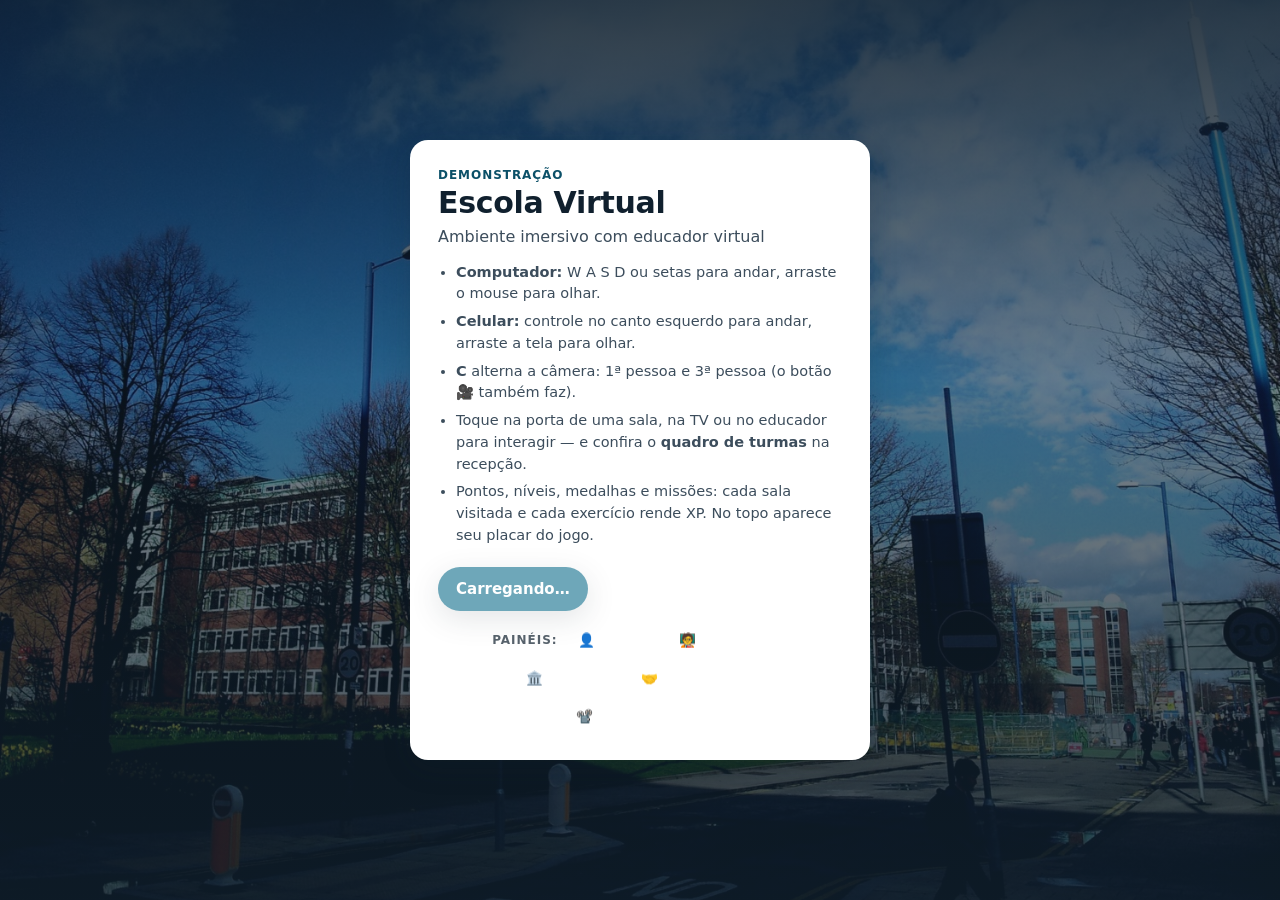
<file: index.html>
<!doctype html>
<html lang="pt-BR">
<head>
<meta charset="utf-8">
<meta name="viewport" content="width=device-width,initial-scale=1,maximum-scale=1,viewport-fit=cover">
<meta name="robots" content="noindex">
<meta name="theme-color" content="#10202e">
<title>Escola Virtual 3D</title>
<link rel="stylesheet" href="style.css">
<link rel="manifest" href="manifest.webmanifest">
<link rel="icon" href="icon.png">
<meta name="apple-mobile-web-app-capable" content="yes">
<meta name="apple-mobile-web-app-status-bar-style" content="black-translucent">
<script type="importmap">{ "imports": { "three": "./vendor/three.module.min.js" } }</script>
</head>
<body>
<canvas id="cena" aria-label="Escola virtual em 3D"></canvas>

<!-- Tela de entrada (o clique libera som e voz no iPhone) -->
<section id="entrada" class="entrada">
  <div class="entrada-card">
    <p class="selo">Demonstração</p>
    <h1 id="nomeEscola">Escola Virtual</h1>
    <p id="subEscola" class="sub"></p>
    <ul class="dicas">
      <li><b>Computador:</b> W A S D ou setas para andar, arraste o mouse para olhar.</li>
      <li><b>Celular:</b> controle no canto esquerdo para andar, arraste a tela para olhar.</li>
      <li><b>C</b> alterna a câmera: 1ª pessoa e 3ª pessoa (o botão 🎥 também faz).</li>
      <li>Toque na porta de uma sala, na TV ou no educador para interagir — e confira o <b>quadro de turmas</b> na recepção.</li>
      <li>Pontos, níveis, medalhas e missões: cada sala visitada e cada exercício rende XP. No topo aparece seu placar do jogo.</li>
    </ul>
    <button id="btnEntrar" class="btn btn-prim" disabled>Carregando…</button>
    <div class="perfis" role="group" aria-label="Entrar direto num painel">
      <span class="perfis-tit">Painéis:</span>
      <button type="button" data-hash="/aluno">👤 Aluno</button>
      <button type="button" data-hash="/professor">🧑‍🏫 Professor</button>
      <button type="button" data-hash="/admin">🏛️ Direção</button>
      <button type="button" data-hash="/revendedor">🤝 Revendedor</button>
      <a href="apresentacao.html">📽️ Apresentação</a>
    </div>
    <p id="semWebgl" class="aviso" hidden>Este aparelho não abriu o 3D (WebGL desligado). Tente outro navegador.</p>
  </div>
</section>

<!-- Interface sobre a cena -->
<header class="topo" id="topo" hidden>
  <div class="local"><span class="ponto" id="corLocal"></span><span id="nomeLocal">Recepção</span></div>
  <div class="pontos" title="Acertos nos exercícios">Acertos <b id="placar">0</b></div>
  <button class="btn btn-cam" id="btnCam" type="button" title="Alternar câmera 1ª/3ª pessoa (tecla C)">🎥 1ª pessoa</button>
</header>

<nav class="salas" id="menuSalas" hidden aria-label="Ir para uma sala"></nav>
<canvas id="mapa" class="mapa" width="150" height="190" hidden aria-label="Mapa da escola"></canvas>

<div class="acoes" id="acoes" hidden>
  <button class="btn" id="btnVideo">Assistir aula</button>
  <button class="btn btn-prim" id="btnExercicio">Fazer exercício</button>
  <button class="btn" id="btnEducador">Falar com o educador</button>
</div>

<!-- Menu da escola (módulos 2D: minha área, secretaria, ao vivo…) -->
<button class="btn btn-menu" id="btnMenu" hidden aria-haspopup="true" aria-expanded="false">Escola ▾</button>
<nav class="menu-escola" id="menuEscola" hidden aria-label="Módulos da escola"></nav>

<!-- Raiz dos painéis 2D (telas.js) -->
<div id="painel" hidden></div>

<div class="joystick" id="joystick" hidden><div class="manete" id="manete"></div></div>

<!-- Exercício -->
<div class="modal" id="modalExercicio" hidden role="dialog" aria-modal="true" aria-labelledby="exTitulo">
  <div class="modal-card">
    <button class="fechar" data-fechar aria-label="Fechar">×</button>
    <p class="selo" id="exMateria"></p>
    <h2 id="exTitulo"></h2>
    <div class="opcoes" id="exOpcoes"></div>
    <p class="explica" id="exExplica" hidden></p>
    <div class="modal-pe"><span id="exProgresso"></span><button class="btn btn-prim" id="exProxima" hidden>Próxima</button></div>
  </div>
</div>

<!-- Educador (tutor PHP em iframe) -->
<div class="modal" id="modalEducador" hidden role="dialog" aria-modal="true" aria-label="Educador virtual">
  <div class="modal-card modal-largo">
    <button class="fechar" data-fechar aria-label="Fechar">×</button>
    <div id="educadorCorpo"></div>
  </div>
</div>

<footer class="credito" id="credito"></footer>

<script src="vendor/qrcode.min.js"></script>
<script type="module" src="app.js"></script>
</body>
</html>
</file>
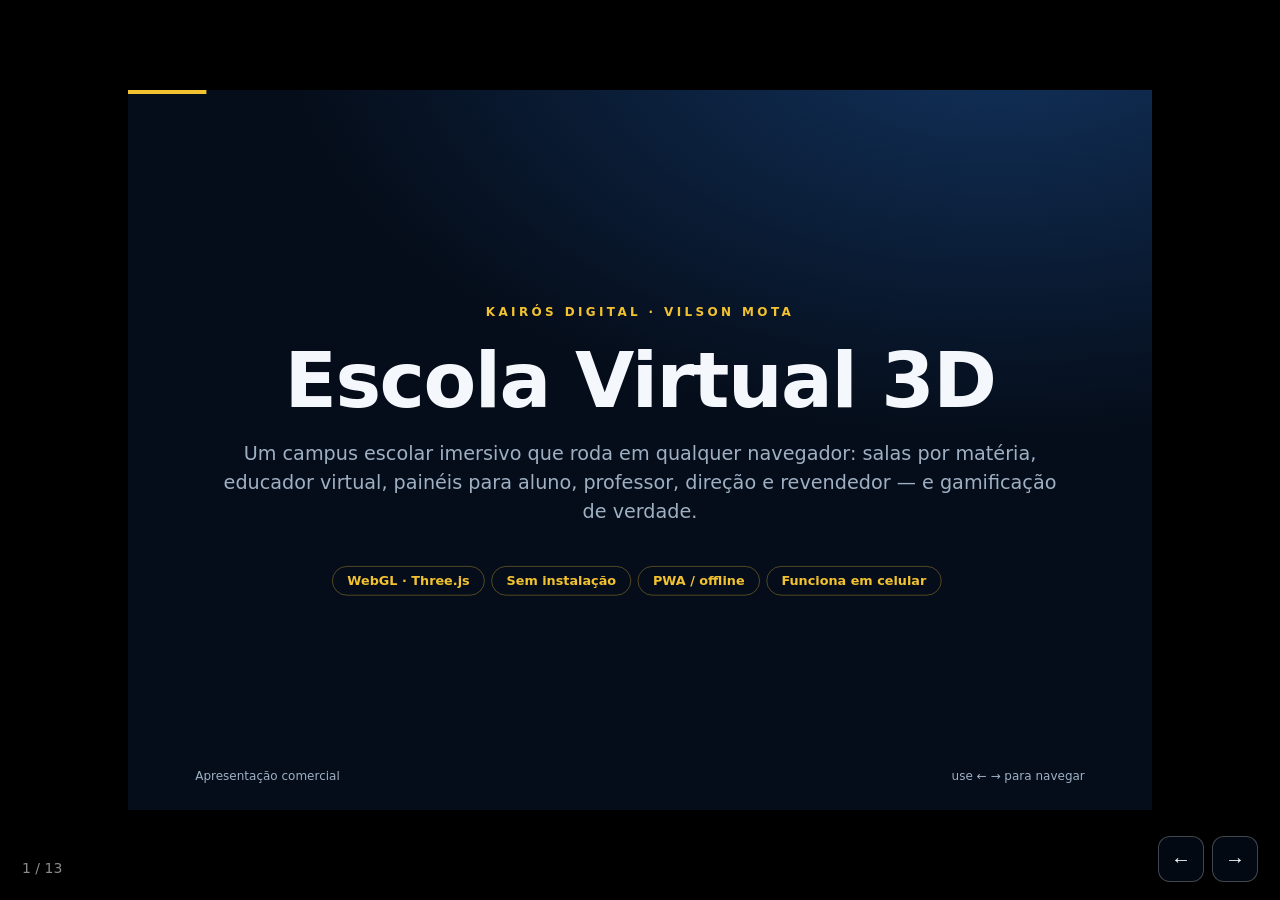
<file: apresentacao.html>
<!doctype html>
<html lang="pt-BR">
<head>
<meta charset="utf-8">
<meta name="viewport" content="width=device-width,initial-scale=1">
<meta name="robots" content="noindex">
<meta name="theme-color" content="#050d1a">
<title>Apresentação — Escola Virtual 3D</title>
<link rel="icon" href="icon.png">
<style>
:root{--navy:#050d1a;--navy-2:#0b1c33;--linha:rgba(242,194,48,.4);--ouro:#f2c230;--tinta:#f4f7fb;--cinza:#9fb0c3}
*{box-sizing:border-box;margin:0}
html,body{height:100%;background:#000;overflow:hidden;font-family:"Avenir Next",system-ui,-apple-system,"Segoe UI",Roboto,sans-serif;color:var(--tinta)}
#palco{position:fixed;inset:0;display:flex;align-items:center;justify-content:center}
.deck{width:1600px;height:900px;position:relative;background:radial-gradient(120% 100% at 85% -10%,#12335e 0%,var(--navy) 58%);transform-origin:center center;overflow:hidden}
.slide{position:absolute;inset:0;padding:72px 84px;opacity:0;pointer-events:none;transition:opacity .35s ease;display:flex;flex-direction:column}
.slide.on{opacity:1;pointer-events:auto}
.selo{font-size:15px;font-weight:800;letter-spacing:.28em;text-transform:uppercase;color:var(--ouro);margin-bottom:18px}
h1{font-size:96px;line-height:.98;font-weight:900;letter-spacing:-.02em}
h2{font-size:56px;line-height:1.04;font-weight:850;letter-spacing:-.01em;margin-bottom:26px}
h2 em{font-style:normal;color:var(--ouro)}
.sub{font-size:24px;line-height:1.5;color:var(--cinza);max-width:64ch}
.corpo{display:grid;grid-template-columns:minmax(0,5fr) minmax(0,4fr);gap:48px;align-items:center;flex:1}
.corpo.somente-texto{grid-template-columns:1fr}
ul.lista{list-style:none;margin-top:10px}
ul.lista li{font-size:23px;line-height:1.45;padding:11px 0 11px 34px;position:relative;border-bottom:1px solid rgba(255,255,255,.08)}
ul.lista li:before{content:"→";position:absolute;left:2px;color:var(--ouro);font-weight:800}
ul.lista li b{color:#fff}
.shot{background:#fff;border-radius:18px;padding:12px;box-shadow:0 30px 80px rgba(0,0,0,.5);max-width:100%}
.shot img{display:block;width:100%;height:auto;border-radius:10px;background:#dfe7ee}
.duas{display:grid;grid-template-columns:1fr 1fr;gap:20px}
.rodape-slide{position:absolute;left:84px;right:84px;bottom:34px;display:flex;justify-content:space-between;align-items:center;font-size:15px;color:var(--cinza)}
.barra-prog{position:absolute;left:0;top:0;height:5px;background:var(--ouro);transition:width .3s ease}
.chip-grade{display:inline-block;border:1.5px solid var(--linha);color:var(--ouro);border-radius:999px;padding:8px 18px;font-weight:700;font-size:16px;margin:6px 8px 0 0}
.caixa-dado{border:1.5px solid rgba(255,255,255,.14);border-radius:16px;padding:20px 22px;margin-top:16px;background:rgba(11,28,51,.6)}
.caixa-dado b{color:var(--ouro)}
.ctrl{position:fixed;right:22px;bottom:18px;display:flex;gap:8px;z-index:10}
.ctrl button{width:46px;height:46px;border-radius:12px;border:1.5px solid rgba(255,255,255,.25);background:rgba(5,13,26,.75);color:#fff;font-size:20px;cursor:pointer}
.ctrl button:hover{border-color:var(--ouro)}
#contador{position:fixed;left:22px;bottom:24px;font-size:14px;color:rgba(255,255,255,.55);z-index:10}
@media print{
  html,body{background:#fff;overflow:visible}
  #palco,.ctrl,#contador{position:static;display:block}
  .deck{transform:none !important;width:auto;height:auto}
  .slide{position:relative;opacity:1 !important;pointer-events:auto;page-break-after:always;min-height:100vh}
}
</style>
</head>
<body>
<div id="palco"><div class="deck" id="deck">

<section class="slide on">
  <p class="barra-prog" style="width:100%"></p>
  <div style="margin:auto 0;text-align:center;display:flex;flex-direction:column;align-items:center">
    <p class="selo" style="margin-bottom:30px">Kairós Digital · Vilson Mota</p>
    <h1>Escola Virtual 3D</h1>
    <p class="sub" style="margin:26px auto 0;max-width:70ch;text-align:center">Um campus escolar imersivo que roda em qualquer navegador:
    salas por matéria, educador virtual, painéis para aluno, professor, direção e revendedor — e gamificação de verdade.</p>
    <div style="margin-top:44px">
      <span class="chip-grade">WebGL · Three.js</span><span class="chip-grade">Sem instalação</span><span class="chip-grade">PWA / offline</span><span class="chip-grade">Funciona em celular</span>
    </div>
  </div>
  <div class="rodape-slide"><span>Apresentação comercial</span><span>use ← → para navegar</span></div>
</section>

<section class="slide">
  <p class="barra-prog"></p>
  <p class="selo">O problema</p>
  <h2>Escola sem presença perde <em>atenção</em>.<br>E atenção é o que mantém o aluno matriculado.</h2>
  <ul class="lista" style="max-width:66ch">
    <li>Aula remota clássica é <b>passeiva</b>: o aluno abre a câmera e desliga a vontade.</li>
    <li>Portal de matrícula e boletim funciona, mas <b>não encanta</b> — não é motivo de renovação.</li>
    <li>Escolas pequenas querem tecnologia, mas não sabem <b>de onde tirar</b>.</li>
  </ul>
  <div class="caixa-dado">A resposta: transformar a escola num <b>lugar</b> que o aluno entra todos os dias — com sala, gente, recompensa e propósito.</div>
  <div class="rodape-slide"><span>Escola Virtual 3D</span></div>
</section>

<section class="slide">
  <p class="barra-prog"></p>
  <p class="selo">O campus</p>
  <h2>Recepção, corredor e <em>6 salas de matéria</em></h2>
  <div class="corpo">
    <div>
      <ul class="lista">
        <li><b>Quadro de turmas</b> na recepção: tocou na turma, a escola anda até a sala.</li>
        <li>Porta de cada sala mostra <b>a turma real e o professor</b> cadastrados.</li>
        <li>A TV da sala exibe o <b>último post de aula</b> feito pelo professor — ou o vídeo, quando houver.</li>
        <li>Exercícios interativos com <b>correção na hora</b> e explicação.</li>
      </ul>
    </div>
    <div class="shot"><img src="docs/capturas/deck_sala.png" alt="Sala de Matemática na escola 3D"></div>
  </div>
  <div class="rodape-slide"><span>Escola Virtual 3D</span></div>
</section>

<section class="slide">
  <p class="barra-prog"></p>
  <p class="selo">Câmera</p>
  <h2>Andar em <em>1ª pessoa</em> ou <em>3ª pessoa</em></h2>
  <div class="corpo">
    <div>
      <ul class="lista">
        <li>Tecla <b>C</b> (ou botão 🎥) alterna a câmera a qualquer momento.</li>
        <li>No computador: <b>WASD ou setas</b> andam, Shift corre, arrastar olha ao redor.</li>
        <li>No celular: <b>joystick na tela</b> — a escola abre sem login, em qualquer iPhone.</li>
        <li>Nada de menus para se mover: <b>toque na porta, na TV ou no educador</b> e a cena responde.</li>
      </ul>
    </div>
    <div class="shot"><img src="docs/capturas/deck_3pessoa.png" alt="Modo terceira pessoa na escola 3D"></div>
  </div>
  <div class="rodape-slide"><span>Escola Virtual 3D</span></div>
</section>

<section class="slide">
  <p class="barra-prog"></p>
  <p class="selo">Gamificação</p>
  <h2>O aluno sobe de nível <em>estudando</em></h2>
  <div class="corpo">
    <div>
      <ul class="lista">
        <li><b>XP em tudo:</b> visitar sala, acertar questão, assistir aula, usar QR code, comprar reforço, ligar, conversar.</li>
        <li><b>6 níveis</b>, de Calouro a Embaixador da Escola, com barra sempre visível no topo.</li>
        <li><b>8 medalhas</b> e <b>missões diárias</b> que pedem volta à escola amanhã.</li>
        <li>Sons discretos e confete ao subir de nível — comemoração sem bagunça.</li>
      </ul>
    </div>
    <div class="shot"><img src="docs/capturas/deck_hud.png" alt="HUD de nível e XP no topo da escola"></div>
  </div>
  <div class="rodape-slide"><span>Escola Virtual 3D</span></div>
</section>

<section class="slide">
  <p class="barra-prog"></p>
  <p class="selo">Educador virtual</p>
  <h2>O educador <em>recebe, acena e fala</em> — uma vez, como pedido</h2>
  <div class="corpo">
    <div>
      <ul class="lista">
        <li>Entrou na sala: ele <b>acena uma vez e fica parado</b>, saudando em voz alta.</li>
        <li>Toque nele (ou no botão) para <b>conversar</b> — respostas guiadas pela matéria da sala.</li>
        <li>A porta do <b>tutor PHP</b> já está pronta: ligado ao roboAlotv, o chat vira o tutor de verdade.</li>
        <li>Voz do próprio aparelho: funciona sem download, inclusive no iPhone.</li>
      </ul>
    </div>
    <div class="shot"><img src="docs/capturas/deck_educador.png" alt="Janela do educador virtual conversando"></div>
  </div>
  <div class="rodape-slide"><span>Escola Virtual 3D</span></div>
</section>

<section class="slide">
  <p class="barra-prog"></p>
  <p class="selo">Painéis</p>
  <h2>Quatro portas, <em>uma mesma escola</em></h2>
  <div class="corpo somente-texto" style="grid-template-columns:none">
    <div class="duas" style="grid-template-columns:repeat(4,1fr)">
      <div><div class="shot" style="padding:8px"><img src="docs/capturas/deck_minhaarea.png" alt="Painel do aluno"></div><p style="margin-top:10px;font-weight:800;font-size:19px">👤 Aluno</p><p style="color:var(--cinza);font-size:16px;line-height:1.45">Notas, boletim, metas e financeiro</p></div>
      <div><div class="shot" style="padding:8px"><img src="docs/capturas/deck_professor.png" alt="Painel do professor"></div><p style="margin-top:10px;font-weight:800;font-size:19px">🧑‍🏫 Professor</p><p style="color:var(--cinza);font-size:16px;line-height:1.45">Turmas, postar aula na TV, resultados</p></div>
      <div><div class="shot" style="padding:8px"><img src="docs/capturas/deck_direcao.png" alt="Painel da direção"></div><p style="margin-top:10px;font-weight:800;font-size:19px">🏛️ Direção</p><p style="color:var(--cinza);font-size:16px;line-height:1.45">Matrículas, contratos, caixa, QR codes</p></div>
      <div><div class="shot" style="padding:8px"><img src="docs/capturas/deck_revendedor.png" alt="Painel do revendedor"></div><p style="margin-top:10px;font-weight:800;font-size:19px">🤝 Revendedor</p><p style="color:var(--cinza);font-size:16px;line-height:1.45">Códigos de convite, créditos e planos</p></div>
    </div>
  </div>
  <div class="rodape-slide"><span>Cada persona entra por um link com QR code próprio</span></div>
</section>

<section class="slide">
  <p class="barra-prog"></p>
  <p class="selo">Convites</p>
  <h2>Cresce como o Guia cresceu: <em>código de convite</em></h2>
  <div class="corpo">
    <div>
      <ul class="lista">
        <li>O revendedor gera <b>códigos de 6 caracteres</b> e leva um link por pessoa — igual ao padrão /convite/CODIGO.</li>
        <li>Quem entra pelo link é <b>registrado automaticamente</b>: crédito na hora, sem planilha.</li>
        <li>Plano de parceiro com níveis <b>Prata → Ouro → Diamante</b> conforme as ativações.</li>
        <li>Planos de valor sugerido já estruturados: <b>Essencial, Completa, Premium</b>.</li>
      </ul>
    </div>
    <div class="shot"><img src="docs/capturas/deck_revendedor.png" alt="Painel do revendedor com código de convite"></div>
  </div>
  <div class="rodape-slide"><span>Escola Virtual 3D</span></div>
</section>

<section class="slide">
  <p class="barra-prog"></p>
  <p class="selo">Vertentes extras</p>
  <h2>Muito além da sala de aula</h2>
  <div class="corpo somente-texto" style="grid-template-columns:none">
    <div class="duas">
      <div><div class="shot" style="padding:8px"><img src="docs/capturas/deck_aovivo.png" alt="Transmissão ao vivo com chat"></div><p style="margin-top:10px;font-weight:800;font-size:19px">🔴 Ao vivo + chat da sala</p><p style="color:var(--cinza);font-size:16px;line-height:1.45">O professor transmite e avisa; o aluno responde em tempo real.</p></div>
      <div><div class="shot" style="padding:8px"><img src="docs/capturas/deck_feira.png" alt="Feira de reforço com cursos compráveis"></div><p style="margin-top:10px;font-weight:800;font-size:19px">🛒 Feira de reforço</p><p style="color:var(--cinza);font-size:16px;line-height:1.45">Cursos avulsos: o aluno compra, fica matriculado e entra no extrato.</p></div>
    </div>
  </div>
  <div class="caixa-dado" style="max-width:980px;margin-top:8px">Também dentro da escola: <b>mensageiro com ligação de voz</b>, <b>biblioteca de QR codes</b> do material didático e <b>assistente IA</b> da secretaria. Tudo convivendo com o 3D, sem sair da cena.</div>
  <div class="rodape-slide"><span>Escola Virtual 3D</span></div>
</section>

<section class="slide">
  <p class="barra-prog"></p>
  <p class="selo">Funciona em qualquer lugar</p>
  <h2>Computador, tablet e iPhone — <em>e offline</em></h2>
  <div class="corpo">
    <div>
      <ul class="lista">
        <li><b>PWA instalável</b>: ícone na tela inicial, abre sem endereço, roda fora da internet.</li>
        <li>Botões redondos que <b>não viram quadrados no iPhone</b>; abre sem precisar de login.</li>
        <li>Os dados da demonstração ficam no aparelho (IndexedDB) — <b>porta pronta para o servidor PHP + banco real</b> da escola cliente.</li>
        <li>Dados reais sempre: painel de direção mostra matrículas, caixa e ocupação do cadastro vivo.</li>
      </ul>
    </div>
    <div class="shot" style="max-width:380px;margin-left:auto"><img src="docs/capturas/deck_mobile.png" alt="Escola 3D em modo tela de celular, câmera de terceira pessoa"></div>
  </div>
  <div class="rodape-slide"><span>Escola Virtual 3D</span></div>
</section>

<section class="slide">
  <p class="barra-prog"></p>
  <p class="selo">Links e QR codes</p>
  <h2>Uma página, <em>um código por persona</em></h2>
  <div class="corpo">
    <div>
      <ul class="lista">
        <li>Página <b>links.html</b> com QR codes reais: escola, apresentação, aluno, professor, direção e revendedor.</li>
        <li>O revendedor imprime, posta no WhatsApp ou fixa na parede da escola — <b>cada QR abre a porta certa</b>.</li>
        <li>Link de convite carrega o código de origem: o funil vira número no painel.</li>
      </ul>
    </div>
    <div class="shot"><img src="docs/capturas/deck_links.png" alt="Página de links com QR codes por persona"></div>
  </div>
  <div class="rodape-slide"><span>Escola Virtual 3D</span></div>
</section>

<section class="slide">
  <p class="barra-prog"></p>
  <p class="selo">Próximos passos</p>
  <h2>Evolução já <em>desenhada</em></h2>
  <ul class="lista" style="max-width:86ch">
    <li><b>Fase atual (esta demo):</b> tudo funcionando em navegador, com dados locais e PWA offline.</li>
    <li><b>Tutor de verdade:</b> ligar o roboAlotv.php do MonitON ao botão do educador — a porta já está pronta no conteudo.js.</li>
    <li><b>Conteúdo da escola cliente:</b> vídeos por sala, currículo, séries, preços e marca próprios — troca-se conteúdo, não motor.</li>
    <li><b>Servidor PHP + banco:</b> a camada de dados já isola cada escrita — muda-se o destino, sem reescrever os painéis.</li>
    <li><b>Rede de revendedores:</b> códigos de convite e níveis de parceiro prontos para escalar entre escolas.</li>
  </ul>
  <div class="rodape-slide"><span>Escola Virtual 3D · Kairós Digital</span></div>
</section>

<section class="slide">
  <p class="barra-prog" style="width:100%"></p>
  <div style="margin:auto 0;text-align:center;display:flex;flex-direction:column;align-items:center">
    <p class="selo" style="margin-bottom:26px">Fale com a gente</p>
    <h1 style="font-size:80px">A escola que o aluno<br><em style="color:var(--ouro);font-style:normal">quer entrar</em>.</h1>
    <p class="sub" style="margin-top:26px;text-align:center">Desenvolvido por Vilson Mota · Kairós Digital</p>
    <div style="margin-top:36px;text-align:center">
      <span class="chip-grade"><a href="https://www.instagram.com/_kairosdigital_/" target="_blank" rel="noopener" style="color:inherit;text-decoration:none">Instagram @_kairosdigital_</a></span>
      <span class="chip-grade"><a href="https://wa.me/5562984924326" target="_blank" rel="noopener" style="color:inherit;text-decoration:none">WhatsApp (62) 98492-4326</a></span>
      <span class="chip-grade"><a href="." style="color:inherit;text-decoration:none">Entrar na escola agora →</a></span>
    </div>
  </div>
  <div class="rodape-slide"><span>Obrigado</span></div>
</section>

</div></div>

<div id="contador">1 / 13</div>
<div class="ctrl">
  <button id="bAnt" aria-label="Slide anterior">←</button>
  <button id="bProx" aria-label="Próximo slide">→</button>
</div>

<script>
const slides = Array.from(document.querySelectorAll('.slide'));
const N = slides.length;
let i = 0;
const contador = document.getElementById('contador');

function vai(n) {
  i = Math.max(0, Math.min(N - 1, n));
  slides.forEach((s, k) => s.classList.toggle('on', k === i));
  const prog = slides[i].querySelector('.barra-prog');
  if (prog) prog.style.width = ((i + 1) * 100 / N) + '%';
  contador.textContent = (i + 1) + ' / ' + N;
  history.replaceState(null, '', '#' + (i + 1));
}
function escala() {
  const d = document.getElementById('deck');
  const s = Math.min(innerWidth / 1600, innerHeight / 900);
  d.style.transform = 'scale(' + s + ')';
}
addEventListener('resize', escala);
addEventListener('keydown', (e) => {
  if (['ArrowRight', 'PageDown', ' ', 'Enter'].includes(e.key)) { e.preventDefault(); vai(i + 1); }
  else if (['ArrowLeft', 'PageUp', 'Backspace'].includes(e.key)) { e.preventDefault(); vai(i - 1); }
  else if (e.key === 'Home') vai(0);
  else if (e.key === 'End') vai(N - 1);
});
document.getElementById('bProx').addEventListener('click', () => vai(i + 1));
document.getElementById('bAnt').addEventListener('click', () => vai(i - 1));
// toque: borda direita avança, borda esquerda volta (celular)
addEventListener('touchend', (e) => {
  const t = e.changedTouches[0];
  if (t.clientX > innerWidth * 0.8) vai(i + 1);
  else if (t.clientX < innerWidth * 0.2) vai(i - 1);
});
escala();
const h = parseInt((location.hash || '').replace('#', ''), 10);
vai(isNaN(h) ? 0 : h - 1);
</script>
</body>
</html>
</file>
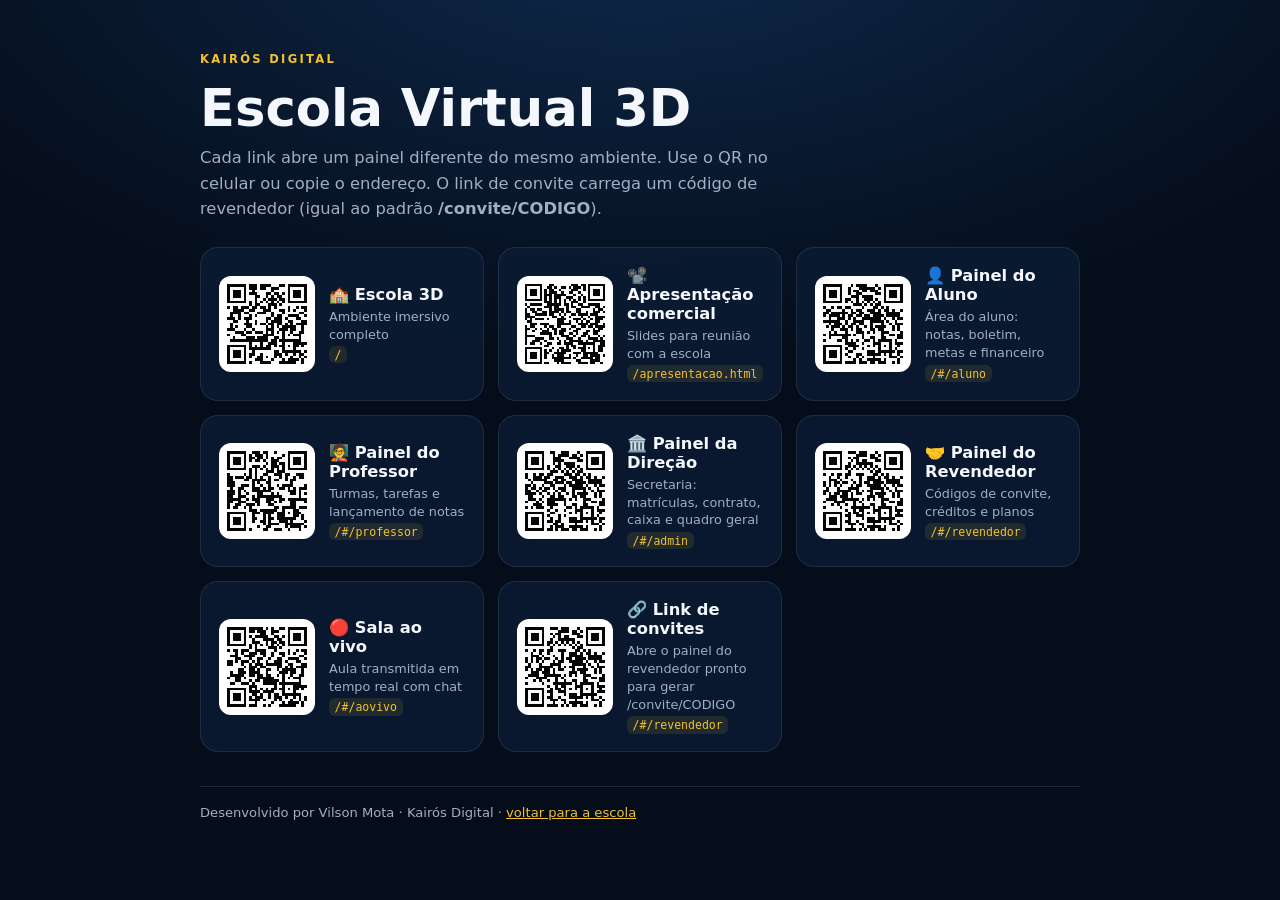
<file: links.html>
<!doctype html>
<html lang="pt-BR">
<head>
<meta charset="utf-8">
<meta name="viewport" content="width=device-width,initial-scale=1">
<meta name="robots" content="noindex">
<meta name="theme-color" content="#050d1a">
<title>Links da Escola Virtual 3D</title>
<link rel="icon" href="icon.png">
<style>
:root{--navy:#050d1a;--azul:#0b1c33;--linha:rgba(242,194,48,.35);--tinta:#f4f7fb;--cinza:#9fb0c3}
*{box-sizing:border-box}
body{margin:0;background:radial-gradient(120% 90% at 50% -10%,#0e2a4d 0%,var(--navy) 55%);color:var(--tinta);
  font-family:system-ui,-apple-system,"Segoe UI",Roboto,sans-serif;min-height:100vh;padding:48px 18px 60px}
.wrap{max-width:880px;margin:0 auto}
.selo{display:inline-block;font-size:.72rem;font-weight:800;letter-spacing:.2em;text-transform:uppercase;color:#f2c230;margin:0 0 .8rem}
h1{font-size:clamp(2rem,6vw,3.2rem);line-height:1.02;margin:.2rem 0 .7rem;font-weight:900}
.sub{color:var(--cinza);font-size:1.02rem;line-height:1.55;margin:0 0 1.6rem;max-width:60ch}
.grade{display:grid;grid-template-columns:repeat(auto-fill,minmax(250px,1fr));gap:14px}
.card{background:rgba(11,28,51,.85);border:1px solid rgba(255,255,255,.09);border-radius:18px;padding:18px;display:flex;gap:14px;align-items:center;text-decoration:none;color:inherit;transition:border-color .15s,transform .15s}
.card:hover{border-color:var(--linha);transform:translateY(-2px)}
.qr{flex:0 0 auto;width:96px;height:96px;background:#fff;border-radius:12px;padding:8px}
.qr canvas,.qr img{width:100%;height:100%;image-rendering:pixelated}
.qr.vazio{background:transparent;border:2px dashed rgba(255,255,255,.25);color:#9fb0c3;font-size:.62rem;display:flex;align-items:center;justify-content:center;text-align:center;padding:4px}
.info b{display:block;font-size:1.02rem;margin-bottom:.25rem}
.info span{font-size:.8rem;color:var(--cinza);line-height:1.4;display:block}
.info code{font-family:ui-monospace,Menlo,monospace;font-size:.72rem;color:#f2c230;background:rgba(242,194,48,.1);border-radius:6px;padding:.1rem .35rem;word-break:break-all}
.rodape{margin-top:34px;padding-top:18px;border-top:1px solid rgba(255,255,255,.1);color:var(--cinza);font-size:.82rem}
</style>
</head>
<body>
<div class="wrap">
  <p class="selo">Kairós Digital</p>
  <h1>Escola Virtual 3D</h1>
  <p class="sub">Cada link abre um painel diferente do mesmo ambiente. Use o QR no celular ou copie o endereço.
  O link de convite carrega um código de revendedor (igual ao padrão <b>/convite/CODIGO</b>).</p>
  <div class="grade" id="grade"></div>
  <p class="rodape">Desenvolvido por Vilson Mota · Kairós Digital · <a href="." style="color:#f2c230">voltar para a escola</a></p>
</div>
<script src="vendor/qrcode.min.js"></script>
<script>
const B = location.origin + location.pathname.split('links.html')[0];
const CARTOES = [
  { t: '🏫 Escola 3D', s: 'Ambiente imersivo completo', href: B },
  { t: '📽️ Apresentação comercial', s: 'Slides para reunião com a escola', href: B + 'apresentacao.html' },
  { t: '👤 Painel do Aluno', s: 'Área do aluno: notas, boletim, metas e financeiro', href: B + '#/aluno' },
  { t: '🧑‍🏫 Painel do Professor', s: 'Turmas, tarefas e lançamento de notas', href: B + '#/professor' },
  { t: '🏛️ Painel da Direção', s: 'Secretaria: matrículas, contrato, caixa e quadro geral', href: B + '#/admin' },
  { t: '🤝 Painel do Revendedor', s: 'Códigos de convite, créditos e planos', href: B + '#/revendedor' },
  { t: '🔴 Sala ao vivo', s: 'Aula transmitida em tempo real com chat', href: B + '#/aovivo' },
  { t: '🔗 Link de convites', s: 'Abre o painel do revendedor pronto para gerar /convite/CODIGO', href: B + '#/revendedor' },
];
const grade = document.getElementById('grade');
function qrPara(canvas, texto) {
  try {
    const q = qrcode(0, 'M'); q.addData(texto); q.make();
    const n = q.getModuleCount(), c = canvas.getContext('2d');
    canvas.width = n; canvas.height = n;
    const img = c.createImageData(n, n);
    for (let y = 0; y < n; y++) for (let x = 0; x < n; x++) {
      const d = q.isDark(y, x), p = (y * n + x) * 4;
      img.data[p] = img.data[p+1] = img.data[p+2] = d ? 5 : 250;
      img.data[p+3] = 255;
    }
    c.putImageData(img, 0, 0);
  } catch (e) {
    const div = canvas.closest('.qr');
    div.classList.add('vazio');
    div.textContent = 'QR indisponível';
  }
}
for (const c of CARTOES) {
  const a = document.createElement('a');
  a.className = 'card'; a.href = c.href;
  if (!c.href.startsWith(location.origin)) a.target = '_blank', a.rel = 'noopener';
  a.innerHTML = '<div class="qr"></div><div class="info"><b></b><span></span><code></code></div>';
  a.querySelector('b').textContent = c.t;
  a.querySelector('span').textContent = c.s;
  a.querySelector('code').textContent = c.href.replace(location.origin, '');
  const cv = document.createElement('canvas');
  a.querySelector('.qr').appendChild(cv);
  grade.appendChild(a);
  qrPara(cv, c.href);
}
</script>
</body>
</html>
</file>
<file: style.css>
:root{
  --tinta:#10202e; --tinta-2:#3c4d5c; --papel:#ffffff; --fundo:#eef2f5;
  --acento:#0f6e8c; --acento-escuro:#0b5068; --certo:#166534; --errado:#b91c1c;
  --sombra:0 8px 28px rgba(16,32,46,.18);
  font-family:system-ui,-apple-system,"Segoe UI",Roboto,sans-serif;
}
*{box-sizing:border-box}
html,body{margin:0;height:100%;overflow:hidden;background:#10202e;color:var(--tinta);
  -webkit-tap-highlight-color:transparent;touch-action:none;overscroll-behavior:none}
#cena{position:fixed;inset:0;width:100%;height:100%;display:block}
[hidden]{display:none!important}

/* Botões: appearance none + raio explícito evita o quadrado no Safari do iPhone */
button{-webkit-appearance:none;appearance:none;font:inherit;cursor:pointer}
.btn{border:0;border-radius:999px;padding:12px 18px;background:var(--papel);color:var(--tinta);
  font-weight:650;font-size:15px;box-shadow:var(--sombra);min-height:44px}
.btn:hover{background:#f3f6f8}
.btn-prim{background:var(--acento);color:#fff}
.btn-prim:hover{background:var(--acento-escuro)}
.btn:disabled{opacity:.6;cursor:wait}
.btn:focus-visible,.fechar:focus-visible,.salas button:focus-visible{outline:3px solid #f59e0b;outline-offset:2px}

/* Entrada — visão de frente real: fachada da escola em foto (troque em assets/frente-escola.jpg) */
.entrada{position:fixed;inset:0;display:grid;place-items:center;padding:20px;z-index:20;
  background:linear-gradient(180deg,rgba(16,32,46,.88) 0%,rgba(16,32,46,.55) 42%,rgba(16,32,46,.82) 100%),url('assets/frente-escola.jpg') center/cover no-repeat}
.entrada-card{max-width:460px;background:var(--papel);border-radius:18px;padding:28px;box-shadow:var(--sombra)}
.entrada h1{margin:4px 0 6px;font-size:30px;line-height:1.15;letter-spacing:-.01em}
.sub{margin:0 0 16px;color:var(--tinta-2)}
.selo{margin:0;font-size:12px;font-weight:700;text-transform:uppercase;letter-spacing:.08em;color:var(--acento-escuro)}
.dicas{margin:0 0 20px;padding-left:18px;color:var(--tinta-2);font-size:14.5px;line-height:1.5}
.dicas li{margin-bottom:6px}
.aviso{color:var(--errado);font-weight:600}

/* Topo */
.topo{position:fixed;top:calc(10px + env(safe-area-inset-top));left:10px;right:10px;display:flex;gap:8px;
  justify-content:space-between;pointer-events:none;z-index:5}
.local,.pontos{background:var(--papel);border-radius:999px;padding:9px 15px;box-shadow:var(--sombra);font-weight:650;
  display:flex;align-items:center;gap:8px;font-size:15px}
.ponto{width:12px;height:12px;border-radius:50%;background:#94a3b8;display:inline-block;flex:0 0 12px}
.local{background:none;box-shadow:none;padding:4px 2px;font-size:13px;color:var(--tinta-2)} /* "onde estou", não é botão */

/* Menu de salas */
.salas{position:fixed;left:10px;top:calc(62px + env(safe-area-inset-top));display:flex;flex-direction:column;gap:6px;z-index:5}
.salas button{border:0;border-radius:999px;background:rgba(255,255,255,.94);color:var(--tinta);padding:7px 12px 7px 9px;
  font-size:13.5px;font-weight:600;display:flex;align-items:center;gap:7px;box-shadow:0 3px 10px rgba(16,32,46,.15);text-align:left}
.salas button .ponto{width:10px;height:10px;flex-basis:10px}
.salas button.on{background:#e8f1f7;font-weight:800}

.mapa{position:fixed;right:10px;top:calc(62px + env(safe-area-inset-top));width:150px;height:190px;border-radius:14px;
  background:rgba(255,255,255,.94);box-shadow:var(--sombra);z-index:5}

/* Ações da sala */
.acoes{position:fixed;left:50%;transform:translateX(-50%);bottom:calc(18px + env(safe-area-inset-bottom));display:flex;gap:8px;
  z-index:6;flex-wrap:wrap;justify-content:center;width:max-content;max-width:calc(100% - 20px)}

/* Joystick (só toque) */
.joystick{position:fixed;left:22px;bottom:calc(96px + env(safe-area-inset-bottom));width:120px;height:120px;border-radius:50%;
  background:rgba(255,255,255,.22);border:2px solid rgba(255,255,255,.55);z-index:6;touch-action:none}
.manete{position:absolute;left:50%;top:50%;width:52px;height:52px;margin:-26px 0 0 -26px;border-radius:50%;
  background:rgba(255,255,255,.9);box-shadow:0 2px 8px rgba(0,0,0,.25)}

/* Modais */
.modal{position:fixed;inset:0;z-index:30;display:grid;place-items:center;padding:16px;background:rgba(16,32,46,.55)}
.modal-card{position:relative;width:min(520px,100%);max-height:90vh;overflow:auto;background:var(--papel);border-radius:18px;
  padding:24px;box-shadow:var(--sombra)}
.modal-largo{width:min(900px,100%);height:min(720px,88vh);padding:0;overflow:hidden}
.modal h2{margin:6px 40px 16px 0;font-size:21px;line-height:1.3}
.fechar{position:absolute;top:12px;right:12px;width:38px;height:38px;border:0;border-radius:50%;background:#e9eef2;color:var(--tinta);
  font-size:22px;line-height:1;z-index:2}
.opcoes{display:grid;gap:8px}
.opcoes button{border:2px solid #d4dde4;border-radius:12px;background:#fff;color:var(--tinta);padding:12px 14px;text-align:left;font-size:16px}
.opcoes button:hover:not(:disabled){border-color:var(--acento)}
.opcoes button.certo{border-color:var(--certo);background:#dcfce7;color:#14532d}
.opcoes button.errado{border-color:var(--errado);background:#fee2e2;color:#7f1d1d}
.opcoes button:disabled{cursor:default}
.explica{margin:14px 0 0;padding:12px 14px;background:var(--fundo);border-radius:12px;color:var(--tinta)}
.modal-pe{display:flex;justify-content:space-between;align-items:center;margin-top:16px;color:var(--tinta-2);font-size:14px}
#educadorCorpo,#educadorCorpo iframe{width:100%;height:100%;border:0;display:block}
.educador-vazio{padding:32px;max-width:560px}
.educador-vazio code{background:var(--fundo);padding:2px 6px;border-radius:6px}

.credito{position:fixed;right:10px;bottom:calc(6px + env(safe-area-inset-bottom));font-size:11px;color:rgba(255,255,255,.85);z-index:4;
  text-shadow:0 1px 2px rgba(0,0,0,.6)}
.credito a{color:#fff}

@media (max-width:640px){
  .salas{display:none}
  .mapa{width:110px;height:140px}
  .acoes .btn{padding:10px 13px;font-size:14px}
  .acoes{bottom:calc(26px + env(safe-area-inset-bottom))}
  .joystick{bottom:calc(150px + env(safe-area-inset-bottom));width:110px;height:110px}
  .local,.pontos{font-size:14px;padding:8px 12px}
}
@media (hover:hover) and (pointer:fine){ .joystick{display:none!important} }

/* ============ Painéis 2D sobre a cena (telas.js + módulos) ============ */
#painel{position:fixed;inset:0;z-index:25;display:flex;padding:16px;
  background:rgba(16,32,46,.45);backdrop-filter:blur(3px);-webkit-backdrop-filter:blur(3px)}
.painel-card{margin:auto;width:min(760px,100%);max-height:92vh;display:flex;flex-direction:column;
  background:var(--papel);border-radius:18px;box-shadow:var(--sombra);overflow:hidden}
.painel-largo{width:min(940px,100%)}
.painel-topo{display:flex;align-items:flex-start;gap:10px;padding:18px 20px 10px}
.painel-topo h2,.painel-topo h3{margin:0;font-size:20px;line-height:1.25;padding-right:34px;flex:0 0 auto;white-space:nowrap}
.painel-sub{margin:2px 0 0;color:var(--tinta-2);font-size:13.5px;padding-right:34px}
.painel-topo .sub{margin:2px 0 0;color:var(--tinta-2);font-size:13.5px;padding-right:34px;flex:1 1 auto;min-width:70px}
.painel-topo .botoes{margin-left:auto;flex:0 0 auto}
.painel-topo .fechar{position:static;flex:0 0 auto;margin:-6px -4px 0 0}
.painel-abas{display:flex;gap:6px;padding:6px 16px;border-bottom:1px solid #e3e9ee;overflow-x:auto}
.painel-aba{border:0;background:none;padding:9px 13px;border-radius:999px;font-weight:600;font-size:14px;
  color:var(--tinta-2);white-space:nowrap}
.painel-aba.ativa{background:var(--acento);color:#fff}
.painel-corpo{padding:16px 20px 22px;overflow:auto;-webkit-overflow-scrolling:touch}

/* Mini componentes */
.dim{color:var(--tinta-2);font-size:13px}
.selo-mini{font-size:11px;font-weight:700;color:var(--acento-escuro);background:#e3f0f5;border-radius:999px;padding:2px 8px;margin-left:6px}
.vazio{padding:18px;text-align:center;color:var(--tinta-2)}
.vazio-dica{font-size:13px;margin-top:4px}
.vazio-p{color:var(--tinta-2);text-align:center;padding:14px}
.tabela-wrap{overflow-x:auto}
.tabela-topo{display:flex;gap:8px;flex-wrap:wrap;align-items:center;margin-bottom:10px}
.filtros{gap:6px}
.chip{border:1.5px solid #d4dde4;background:#fff;border-radius:999px;padding:7px 13px;font-size:13.5px;font-weight:600;color:var(--tinta-2)}
.chip-ativa{background:var(--tinta);border-color:var(--tinta);color:#fff}
.tabela{width:100%;border-collapse:collapse;font-size:14.5px}
.tabela th{text-align:left;font-size:12.5px;text-transform:uppercase;letter-spacing:.04em;color:var(--tinta-2);
  padding:8px 10px;border-bottom:2px solid #e3e9ee}
.tabela td{padding:10px;border-bottom:1px solid #edf1f4;vertical-align:middle}
.tabela tr:last-child td{border-bottom:0}
.tabela-nota{font-size:13px;color:var(--tinta-2);margin:10px 0 0}
.linhas-botoes{display:flex;gap:6px;flex-wrap:wrap}
.btn-mini{border:1.5px solid #d4dde4;background:#fff;border-radius:999px;padding:7px 12px;font-size:13px;font-weight:650;color:var(--tinta)}
.btn-mini:hover{border-color:var(--acento);color:var(--acento-escuro)}
.btn-mini.ok{border-color:var(--certo);color:var(--certo)}
.cont-mat{font-size:13px;color:var(--tinta-2)}
.num-neg{color:var(--errado)}
.situ-ok{color:var(--certo);font-weight:650}
.situ-neg{color:var(--errado);font-weight:650}
.situ-dim{color:var(--tinta-2)}

/* Formulários */
.form-wrap{margin-top:14px;padding:14px 16px;background:var(--fundo);border-radius:14px}
.form-wrap h3{margin:0 0 4px;font-size:16px}
.form-wrap>p{margin:0 0 8px;color:var(--tinta-2);font-size:13.5px}
.form{margin:0}
.campo{display:block;margin-bottom:10px}
.campo-rot{display:block;font-size:13px;font-weight:650;margin-bottom:4px;color:var(--tinta-2)}
.campo input,.campo select,.campo textarea{width:100%;border:1.5px solid #cfd9e0;border-radius:10px;padding:10px 12px;
  font:inherit;background:#fff;min-height:44px}
.campo input[type=file]{padding:8px}
.campo input[type=checkbox]{width:auto;min-height:0;transform:scale(1.25)}
.form-acoes{display:flex;gap:8px;justify-content:flex-end;margin-top:12px}
.btn-perigo{background:var(--errado);color:#fff}
.btn-perigo:hover{filter:brightness(1.08)}
.voltar{margin:0 0 10px}
.link-like{border:0;background:none;font:inherit;font-weight:650;color:var(--acento-escuro);cursor:pointer;padding:0}
.campo-rapido{display:flex;gap:8px;margin-top:8px}
.campo-rapido input{flex:1;border:1.5px solid #cfd9e0;border-radius:999px;padding:10px 14px;font:inherit;min-height:44px}

/* Toast */
.toast{position:fixed;left:50%;bottom:calc(30px + env(safe-area-inset-bottom));transform:translate(-50%,12px);
  background:var(--tinta);color:#fff;padding:11px 18px;border-radius:999px;font-size:14px;font-weight:600;
  box-shadow:var(--sombra);opacity:0;transition:.25s;z-index:60;max-width:min(90vw,460px);text-align:center}
.toast.on{opacity:1;transform:translate(-50%,0)}

/* Chat (ao vivo e mensageiro) */
.chat-caixa,.msg-area{flex:1;display:flex;flex-direction:column;min-height:0}
.chat-caixa{height:min(42vh,380px);overflow-y:auto;padding:6px 2px;margin-bottom:10px;background:var(--fundo);border-radius:12px}
.chat-lista{flex:1;overflow-y:auto;padding:4px 0;min-height:0}
.chat-bloco{margin:8px 0}
.chat-bloco.minha{text-align:right}
.chat-rotulo{font-size:11.5px;font-weight:700;color:var(--tinta-2);text-transform:uppercase;letter-spacing:.04em;margin-bottom:2px}
.chat-texto{display:inline-block;background:#fff;border:1px solid #e3e9ee;border-radius:12px;padding:9px 13px;
  font-size:14.5px;max-width:82%;text-align:left;word-break:break-word}
.chat-bloco.minha .chat-texto{background:#e3f0f5;border-color:#cfe4ec}
.chat-linha{display:flex;gap:6px;margin-top:10px}
.chat-linha input{flex:1;border:1.5px solid #cfd9e0;border-radius:999px;padding:10px 14px;font:inherit;min-height:44px}
.chat-linha button,.msg-licao button,.poke-linha button{flex:0 0 auto}
audio{width:100%;max-width:280px;margin-top:4px}

/* Ao vivo */
.live-dot{width:12px;height:12px;border-radius:50%;background:#b6c2cc;flex:0 0 12px;margin-top:6px}
.live-dot.on{background:var(--errado);animation:pisca 1.2s infinite}
@keyframes pisca{50%{opacity:.35}}
.poke-linha{display:flex;align-items:center;gap:8px;flex-wrap:wrap;margin-top:14px;font-size:13.5px;color:var(--tinta-2)}

/* Mensageiro */
.msg-cab{height:100%;max-height:calc(92vh - 32px);display:flex;flex-direction:column}
.msg-contatos{display:flex;flex-direction:column;gap:4px;margin:8px 0 12px}
.msg-contato{border:1.5px solid #d4dde4;background:#fff;border-radius:12px;padding:10px 13px;font-size:14px;font-weight:600;
  text-align:left;min-height:44px}
.msg-contato.ativo{background:var(--acento);border-color:var(--acento);color:#fff}
.msg-area{height:420px;max-height:52vh;display:flex;flex-direction:column;background:var(--fundo);border-radius:14px;padding:10px}
.msg-licao{display:flex;justify-content:center;margin-bottom:8px}

/* Ligação de voz */
.ligacao-palco{display:grid;place-items:center;gap:6px;padding:26px 0;text-align:center}
.ligacao-avatar{font-size:52px;animation:pisca 1.6s infinite}
.ligacao-nome{font-weight:700;font-size:18px}
.ligacao-tempo{font-variant-numeric:tabular-nums;color:var(--tinta-2);font-size:15px}
.notas{margin-top:14px;text-align:center}
.notas-linea{display:flex;justify-content:center;gap:4px;margin:10px 0}
.nota{border:0;background:none;font-size:30px;color:#94a3b8;cursor:pointer;padding:2px}

/* Feira */
.feira-grid{display:grid;grid-template-columns:repeat(auto-fill,minmax(210px,1fr));gap:10px;margin-bottom:14px}
.feira-card{border:1.5px solid #e3e9ee;border-radius:14px;padding:13px;display:flex;flex-direction:column;gap:6px;background:#fff}
.qr-card{align-items:center;text-align:center}
.qr-card canvas{border-radius:8px;box-shadow:0 2px 8px rgba(16,32,46,.15)}
.feira-titulo{font-weight:700;font-size:14.5px;line-height:1.3}
.feira-meta{font-size:12.5px;color:var(--tinta-2)}
.feira-preco{font-weight:800;font-size:18px;color:var(--acento-escuro)}
.feira-card .botoes,.feira-card .btn{margin-top:auto}
.feira-compra{display:flex;align-items:center;gap:8px;padding:9px 4px;border-bottom:1px solid #edf1f4;font-size:14px}
.tag-aberto,.tag-ok{font-size:11.5px;font-weight:700;border-radius:999px;padding:3px 9px}
.tag-aberto{background:#fef3c7;color:#92400e}
.tag-ok{background:#dcfce7;color:#14532d}

/* Botões dos módulos (padrão do MonitON: verde ação / vermelho excluir) */
.botoes{border:0;border-radius:999px;padding:9px 14px;background:#eef2f5;font-weight:650;font-size:13.5px;color:var(--tinta);min-height:40px}
.botoes:disabled{opacity:.6;cursor:wait}
.b-verde{background:#166534;color:#fff}
.b-vermelho{background:var(--errado);color:#fff}
.b-fantasma{background:transparent;border:1.5px solid #cfd9e0}
.b-destaque{background:var(--acento);color:#fff}

/* IA / educador */
.ia-lista{height:min(44vh,400px);overflow-y:auto;background:var(--fundo);border-radius:12px;margin-bottom:8px}
.ia-dicas{display:flex;gap:6px;flex-wrap:wrap;margin-bottom:8px}
.ia-dicas button{font-size:12.5px;padding:8px 11px;min-height:36px}

/* Minha área */
.minha-area-topo{display:flex;align-items:center;gap:10px;margin-bottom:10px}
.minha-area-rot{font-weight:700;font-size:13.5px}
.minha-area-topo select{border:1.5px solid #cfd9e0;border-radius:999px;padding:9px 13px;font:inherit;min-width:0;min-height:44px}
.lista-metas{display:grid;gap:6px;margin-bottom:12px}
.meta{display:flex;gap:10px;align-items:flex-start;padding:10px 12px;border:1.5px solid #e3e9ee;border-radius:12px;font-size:14.5px}
.meta input{transform:scale(1.25);margin-top:2px}
.meta.atingida{background:#dcfce7;border-color:#86efac;color:#14532d;text-decoration:line-through}
.lista-simples{list-style:none;margin:6px 0;padding:0}
.lista-simples li{display:flex;justify-content:space-between;align-items:center;gap:8px;padding:8px 2px;border-bottom:1px solid #edf1f4;font-size:14.5px}
.sec-curriculo{border:1.5px solid #e3e9ee;border-radius:12px;margin-bottom:10px;overflow:hidden}
.sec-curriculo summary{padding:11px 14px;font-weight:700;background:var(--fundo);cursor:pointer;list-style-position:inside}
.sec-corpo{padding:4px 14px 12px}
.prompt-item{border:1.5px solid #e3e9ee;border-radius:12px;padding:10px 12px;margin-bottom:8px;font-size:14px}
.prompt-item.adotado{border-color:var(--certo);background:#f0fdf4}
.anotacao{border:1.5px solid #e3e9ee;border-radius:12px;padding:10px 12px;margin-bottom:8px;font-size:14.5px}
.anotacao-mat{margin:0 0 4px;font-size:12px;font-weight:700;color:var(--acento-escuro);text-transform:uppercase;letter-spacing:.04em}
.anotacao-img{max-width:100%;max-height:220px;border-radius:10px;display:block;margin:6px 0}
.cartao-pagto,.cartao-turma{border:1.5px solid #e3e9ee;border-radius:14px;padding:12px 14px;margin-bottom:10px}
.pagto-nome{font-weight:700;font-size:15px}
.pagto-linha{display:flex;justify-content:space-between;font-size:14px;padding:2px 0;color:var(--tinta-2)}
.pagto-ok{color:var(--certo);font-weight:700;margin:6px 0 0}
.fin-resumo{display:grid;grid-template-columns:repeat(auto-fit,minmax(120px,1fr));gap:8px;margin-bottom:12px}
.fin-cel{background:var(--fundo);border-radius:12px;padding:10px 12px;display:flex;flex-direction:column;font-size:12.5px;color:var(--tinta-2)}
.fin-cel b{font-size:17px;color:var(--tinta)}
.historico-box h3{margin:14px 0 6px;font-size:15px}
.historico-box p{margin:3px 0;font-size:14px}
.qr-ver{display:grid;place-items:center;gap:6px;text-align:center}
.qr-ver canvas{border-radius:10px;box-shadow:0 2px 10px rgba(16,32,46,.15)}

/* Certificado (tela de impressão) */
.certificado{position:relative;border:2px solid var(--tinta);border-radius:14px;padding:22px;max-width:560px;margin:6px auto;text-align:center;background:#fffdf7}
.cert-selo{font-size:12px;font-weight:800;letter-spacing:.1em;text-transform:uppercase;color:var(--acento-escuro);margin:0}
.certificado h3{font-size:26px;letter-spacing:.06em;margin:8px 0}
.cert-texto{font-size:15px;line-height:1.6;margin:10px 0}
.cert-data{font-size:13px;color:var(--tinta-2)}
.certifica-o{position:absolute;left:0;top:0;z-index:99;background:#fff;width:100%}

/* Modal dinâmico (abrirModal) */
.modal-din{z-index:35}
.modal-din .modal-card{padding:18px 20px 20px}
.modal-cab{padding-right:36px}
.modal-cab h2{margin:0;font-size:19px}
.modal-cab .sub{margin:2px 0 0;font-size:13px}
.modal-corpo{margin-top:12px;overflow-y:auto;max-height:70vh}

/* Menu da escola */
.btn-menu{position:fixed;right:12px;bottom:calc(34px + env(safe-area-inset-bottom));z-index:8;min-height:44px}
.menu-escola{position:fixed;right:12px;bottom:calc(86px + env(safe-area-inset-bottom));z-index:9;display:flex;flex-direction:column;
  gap:6px;background:rgba(255,255,255,.97);border-radius:16px;padding:10px;box-shadow:var(--sombra);max-width:min(300px,86vw)}
.menu-item{border:0;background:none;text-align:left;padding:10px 13px;border-radius:10px;font-size:14.5px;font-weight:650;color:var(--tinta)}
.menu-item:hover{background:var(--fundo)}

@media (max-width:640px){
  #painel{padding:0}
  .painel-card,.painel-largo{width:100%;max-height:100vh;border-radius:0;min-height:100vh}
  .painel-corpo{overscroll-behavior:contain}
  .tabela{min-width:540px;white-space:nowrap} /* coluna larga o suficiente para não virar 3 linhas */
  .linhas-botoes{white-space:normal;width:150px}
  .msg-area{height:46vh}
  .btn-menu{bottom:calc(118px + env(safe-area-inset-bottom))}
  .acoes{bottom:calc(74px + env(safe-area-inset-bottom))}
  .joystick{bottom:calc(74px + env(safe-area-inset-bottom))}
  .credito{display:none}
}
@media print{
  body.somente-impressao *{visibility:hidden}
  body.somente-impressao .certifica-o,body.somente-impressao .certifica-o *{visibility:visible}
}

/* ---------- Gamificação: HUD no topo ---------- */
.jogo-hud{display:flex;align-items:center;gap:.6rem;padding:0 .5rem 0 0}
.jogo-hud .nivel{font-size:.8rem;font-weight:700;color:#0b2436;background:#f2c230;border-radius:999px;padding:.2rem .6rem;white-space:nowrap}
.jogo-hud .xp{font-size:.85rem;font-weight:800;color:#eaf3f8;min-width:1.4em;text-align:right}
.jogo-hud .selo-medalhas{font-size:.72rem;color:#cfe3ee;background:rgba(16,32,46,.5);border-radius:99px;padding:.2rem .5rem;white-space:nowrap}
.jogo-hud .barra{width:104px}
.barra{position:relative;height:7px;border-radius:99px;background:rgba(16,32,46,.5);overflow:hidden}
.barra i{position:absolute;inset:0 auto 0 0;width:0;border-radius:99px;background:#f2c230;transition:width .5s ease}
.barra-metas{height:8px;border-radius:99px;background:#e2e8f0;overflow:hidden;margin:.35rem 0 0}
.barra-metas i{display:block;height:100%;background:var(--acento)}
.meta-linha{font-size:.78rem;color:var(--tinta-2);margin:.1rem 0 .5rem}
.saldo-grande{font-size:1.15rem;margin:.4rem 0}
.dica-suave{background:#eef4f7;border-left:4px solid var(--acento);border-radius:0 10px 10px 0;padding:.6rem .8rem;font-size:.85rem;color:var(--tinta-2);margin-top:.9rem}
.fx-confete{position:fixed;top:-12px;z-index:1000;pointer-events:none;will-change:transform;animation:confete-queda 1.7s ease-in forwards}
@keyframes confete-queda{to{transform:translateY(106vh) rotate(660deg);opacity:.85}}

/* ---------- Botões de câmera e chips de persona ---------- */
.btn-cam{pointer-events:auto;padding:.32rem .7rem;font-size:.85rem;font-weight:700;background:rgba(16,32,46,.85);color:#fff;border-radius:10px}
.perfis{display:flex;flex-wrap:wrap;gap:.45rem;align-items:center;justify-content:center;margin-top:.9rem}
.perfis-tit{font-size:.75rem;font-weight:700;letter-spacing:.08em;text-transform:uppercase;opacity:.7}
.perfis button,.perfis a{font-size:.85rem;font-weight:700;border-radius:999px;padding:.4rem .8rem;border:1.5px solid rgba(255,255,255,.4);background:rgba(255,255,255,.08);color:#fff;text-decoration:none;cursor:pointer}
.perfis button:hover,.perfis a:hover{background:rgba(255,255,255,.18)}

/* ---------- Painéis 2D novos ---------- */
.card-turma{border:1.5px solid #d7dee5;border-radius:14px;padding:.8rem .9rem;display:flex;justify-content:space-between;align-items:center;gap:.6rem;margin-top:.7rem}
.card-turma b{font-size:.98rem}
.card-turma i{display:block;font-style:normal;font-size:.78rem;color:var(--tinta-2);margin-top:.2rem}
.card-convite{border:1.5px solid #d7dee5;border-radius:14px;padding:.75rem .9rem;margin-top:.7rem}
.cv-topo{display:flex;align-items:center;gap:.7rem;flex-wrap:wrap}
.cv-codigo{font-family:ui-monospace,Menlo,monospace;font-weight:800;font-size:1.1rem;letter-spacing:.12em;background:var(--acento);color:#fff;border-radius:9px;padding:.15rem .55rem}
.cv-topo i{margin-left:auto;font-style:normal;font-size:.75rem;color:var(--tinta-2)}
.cv-links{display:flex;gap:.5rem;flex-wrap:wrap;margin-top:.6rem}
.btn-conv{flex:1;text-align:center;text-decoration:none;font-size:.83rem}
.grade-planos{display:grid;grid-template-columns:repeat(auto-fit,minmax(210px,1fr));gap:.8rem;margin-top:.8rem}
.card-plano{border:1.5px solid #d7dee5;border-radius:16px;padding:1rem;display:flex;flex-direction:column;gap:.4rem}
.card-plano.destaque{border:2.5px solid var(--acento);box-shadow:var(--sombra)}
.card-plano .preco{font-size:1.25rem;font-weight:800;color:var(--acento)}
.card-plano li{list-style:none;font-size:.85rem;color:var(--tinta-2)}
.chat-linha{font-size:.82rem;color:var(--tinta-2);background:#f1f5f8;border-radius:10px;padding:.45rem .6rem;margin:.25rem 0}
.linha-resultado{font-size:.85rem;border-radius:10px;padding:.5rem .7rem;margin-top:.5rem}
.linha-resultado.ok{background:#dcfce7;color:var(--certo)}
.linha-erro{background:#fee2e2;color:var(--errado);font-size:.82rem;border-radius:10px;padding:.45rem .6rem;margin-top:.4rem}
.lista-postagens{margin-top:.7rem}

/* ---------- Rota de estudo (meu estudo) ---------- */
.est-passo{margin:0 0 .9rem}
.est-tit{margin:.1rem 0 .5rem;font-size:15px;font-weight:750;color:var(--tinta)}
.est-dica{margin:.3rem 0;font-size:13px;color:var(--tinta-2);line-height:1.45}
.chips{display:flex;flex-wrap:wrap;gap:8px;margin:.3rem 0}
.chips .chip{cursor:pointer;transition:border-color .15s,background .15s,color .15s}
.chips .chip:hover{border-color:var(--acento)}
.chips .chip.on{background:var(--tinta);border-color:var(--tinta);color:#fff}
.link-suave{font-size:12.5px;font-weight:650;color:var(--acento);cursor:pointer;text-decoration:underline;text-underline-offset:2px;background:none;border:0;padding:0;margin-left:10px}
.disc-card{border:1.5px solid #e2e9ee;border-radius:16px;padding:.7rem .85rem;margin:0 0 .8rem;background:#fff}
.disc-cab{display:flex;align-items:center;gap:8px;flex-wrap:wrap;font-size:15px;margin-bottom:.5rem}
.disc-cab .dot{width:12px;height:12px;border-radius:50%;flex:none;display:inline-block}
.badge-prog{margin-left:auto;font-size:11px;font-weight:700;color:var(--certo);background:#dcfce7;border-radius:999px;padding:2px 9px}
.tema-li{border-top:1px solid #edf2f5;padding:.55rem 0;display:flex;flex-wrap:wrap;gap:.4rem .8rem;align-items:center}
.tema-nome{font-weight:700;font-size:14px;width:100%}
.tema-resumo{width:100%;font-size:13px;color:var(--tinta-2);line-height:1.4}
.tema-li .btn-mini{margin-left:auto}
.abas{display:flex;gap:6px;background:#f1f5f8;border-radius:14px;padding:5px;margin:.6rem 0}
.aba{flex:1;border:0;background:none;border-radius:10px;padding:9px 6px;font-size:13.5px;font-weight:650;color:var(--tinta-2);cursor:pointer}
.aba.on{background:#fff;color:var(--tinta);box-shadow:0 1px 4px rgba(16,32,46,.14)}
.est-video{width:100%;max-width:640px;border-radius:14px;background:#0b1220;display:block;margin-bottom:.6rem}
.jogo-tela{border:1.5px solid #e2e9ee;border-radius:16px;padding:.9rem;margin-bottom:.5rem}
.jogo-q{margin:0 0 .7rem;font-size:16px;color:var(--tinta)}
.jogo-fim{font-weight:700;font-size:15px;line-height:1.5}
.opcoes{display:grid;gap:8px}
.opcao{text-align:left;border:1.5px solid #d4dde4;background:#fff;border-radius:12px;padding:11px 13px;font-size:14px;font-weight:600;color:var(--tinta);cursor:pointer;transition:border-color .12s}
.opcao:hover:not(:disabled){border-color:var(--acento)}
.opcao:disabled{cursor:default}
.opcao.certa{border-color:var(--certo);background:#f0fdf4}
.opcao.errada{border-color:var(--errado);background:#fef2f2}
.flips{perspective:900px;height:210px;margin-bottom:.5rem}
.flip{position:relative;width:100%;height:100%;transform-style:preserve-3d;transition:transform .55s cubic-bezier(.3,.8,.3,1);cursor:pointer}
.flip.virado{transform:rotateY(180deg)}
.flip-face{position:absolute;inset:0;backface-visibility:hidden;-webkit-backface-visibility:hidden;border-radius:16px;display:flex;align-items:center;justify-content:center;text-align:center;padding:1rem}
.flip-frente{background:var(--tinta);color:#fff;font-weight:800;font-size:19px}
.flip-verso{background:#fff;border:1.5px solid var(--acento);color:var(--tinta);font-size:14px;line-height:1.5;transform:rotateY(180deg);white-space:pre-line}
.anexo-box{border:1.5px dashed #cfd9e1;border-radius:14px;padding:.8rem .9rem;margin-top:1rem}
.anexo-tit{margin:0 0 .3rem;font-weight:750;font-size:14px}
.anexo-linha{display:flex;flex-wrap:wrap;gap:8px;margin-top:.5rem}
.anexo-linha input.campo{flex:1 1 180px}
.conexao-box{margin-top:1rem;border:1.5px solid #e2e9ee;border-radius:16px;padding:.8rem .9rem;background:#f8fafc}
.conn-bloco{margin-top:.6rem}
.mat-grade{display:grid;grid-template-columns:repeat(auto-fill,minmax(170px,1fr));gap:10px;margin-top:.6rem}
.mat-card{border:1.5px solid #e2e9ee;border-radius:14px;overflow:hidden;background:#fff;display:flex;flex-direction:column;gap:.35rem;padding:.5rem .5rem .7rem}
.mat-img{width:100%;height:120px;object-fit:cover;border-radius:10px;background:#eef2f5}
.mat-txt{margin:0;font-size:12.5px;font-weight:650;color:var(--tinta-2)}
/* grade (painel direção) */
.grade-filtros{display:flex;flex-wrap:wrap;gap:8px;margin:.4rem 0 .8rem}
.grade-filtros select{min-width:150px}

/* ---------- Visão de frente (apresentação) ---------- */
body.vf-aberto{overflow:hidden}
.vf-root{position:fixed;inset:0;z-index:22;display:flex;flex-direction:column;overflow-y:auto;transition:opacity .25s}
.vf-foto{position:fixed;inset:0;background-size:cover;background-position:center}
.vf-sombra{position:fixed;inset:0;background:linear-gradient(180deg,rgba(8,17,26,.86),rgba(8,17,26,.72) 40%,rgba(8,17,26,.88))}
.vf-corpo{position:relative;z-index:2;width:100%;max-width:1060px;margin:0 auto;padding:calc(14px + env(safe-area-inset-top)) 14px calc(90px + env(safe-area-inset-bottom));color:#eef4f8}
.vf-topo{display:flex;align-items:flex-start;justify-content:space-between;gap:10px;margin-bottom:12px}
.vf-marca h1{margin:2px 0 0;font-size:clamp(22px,4vw,34px);color:#fff}
.vf-marca .selo{color:#8fd0ea}
.vf-voltar{background:rgba(255,255,255,.12);border:1.5px solid rgba(255,255,255,.4);color:#fff}
.vf-voltar:hover{background:rgba(255,255,255,.22)}
.vf-chips{margin-bottom:12px}
.vf-chips .chip{background:rgba(255,255,255,.1);border-color:rgba(255,255,255,.35);color:#eef4f8}
.vf-chips .chip:hover{border-color:#8fd0ea}
.vf-chips .chip.on{background:#fff;border-color:#fff;color:var(--tinta)}
.vf-palco{display:grid;grid-template-columns:1fr 1fr;gap:12px}
.vf-card{background:var(--papel);color:var(--tinta);border-radius:16px;padding:16px 18px;box-shadow:var(--sombra)}
.vf-card h2{margin:0 0 10px;font-size:16px;letter-spacing:-.01em}
.vf-quadro{grid-column:1/-1;background:#f7fbfd;border:1.5px solid #d8e8ef}
.vf-tema{margin:2px 0 4px;font-size:22px;font-weight:800;color:var(--tinta)}
.vf-resumo{margin:0 0 6px;color:var(--tinta-2);line-height:1.5;font-size:14.5px}
.vf-prox{margin:0 0 10px;font-size:13px;color:var(--tinta-2)}
.vf-video{width:100%;max-width:640px;border-radius:12px;background:#0b1220;display:block}
.vf-vazio{display:none;margin:.5rem 0 0;font-size:13px;color:var(--tinta-2)}
.vf-lado{display:flex;flex-direction:column;gap:12px}
.vf-q{margin:0 0 .7rem;font-weight:700;font-size:15px;line-height:1.4}
.vf-fim{color:var(--tinta-2);font-size:14px}
.vf-edu-frase{font-style:italic;color:var(--tinta-2);font-size:14px;line-height:1.5}
@media (max-width:820px){.vf-palco{grid-template-columns:1fr}}
</file>
